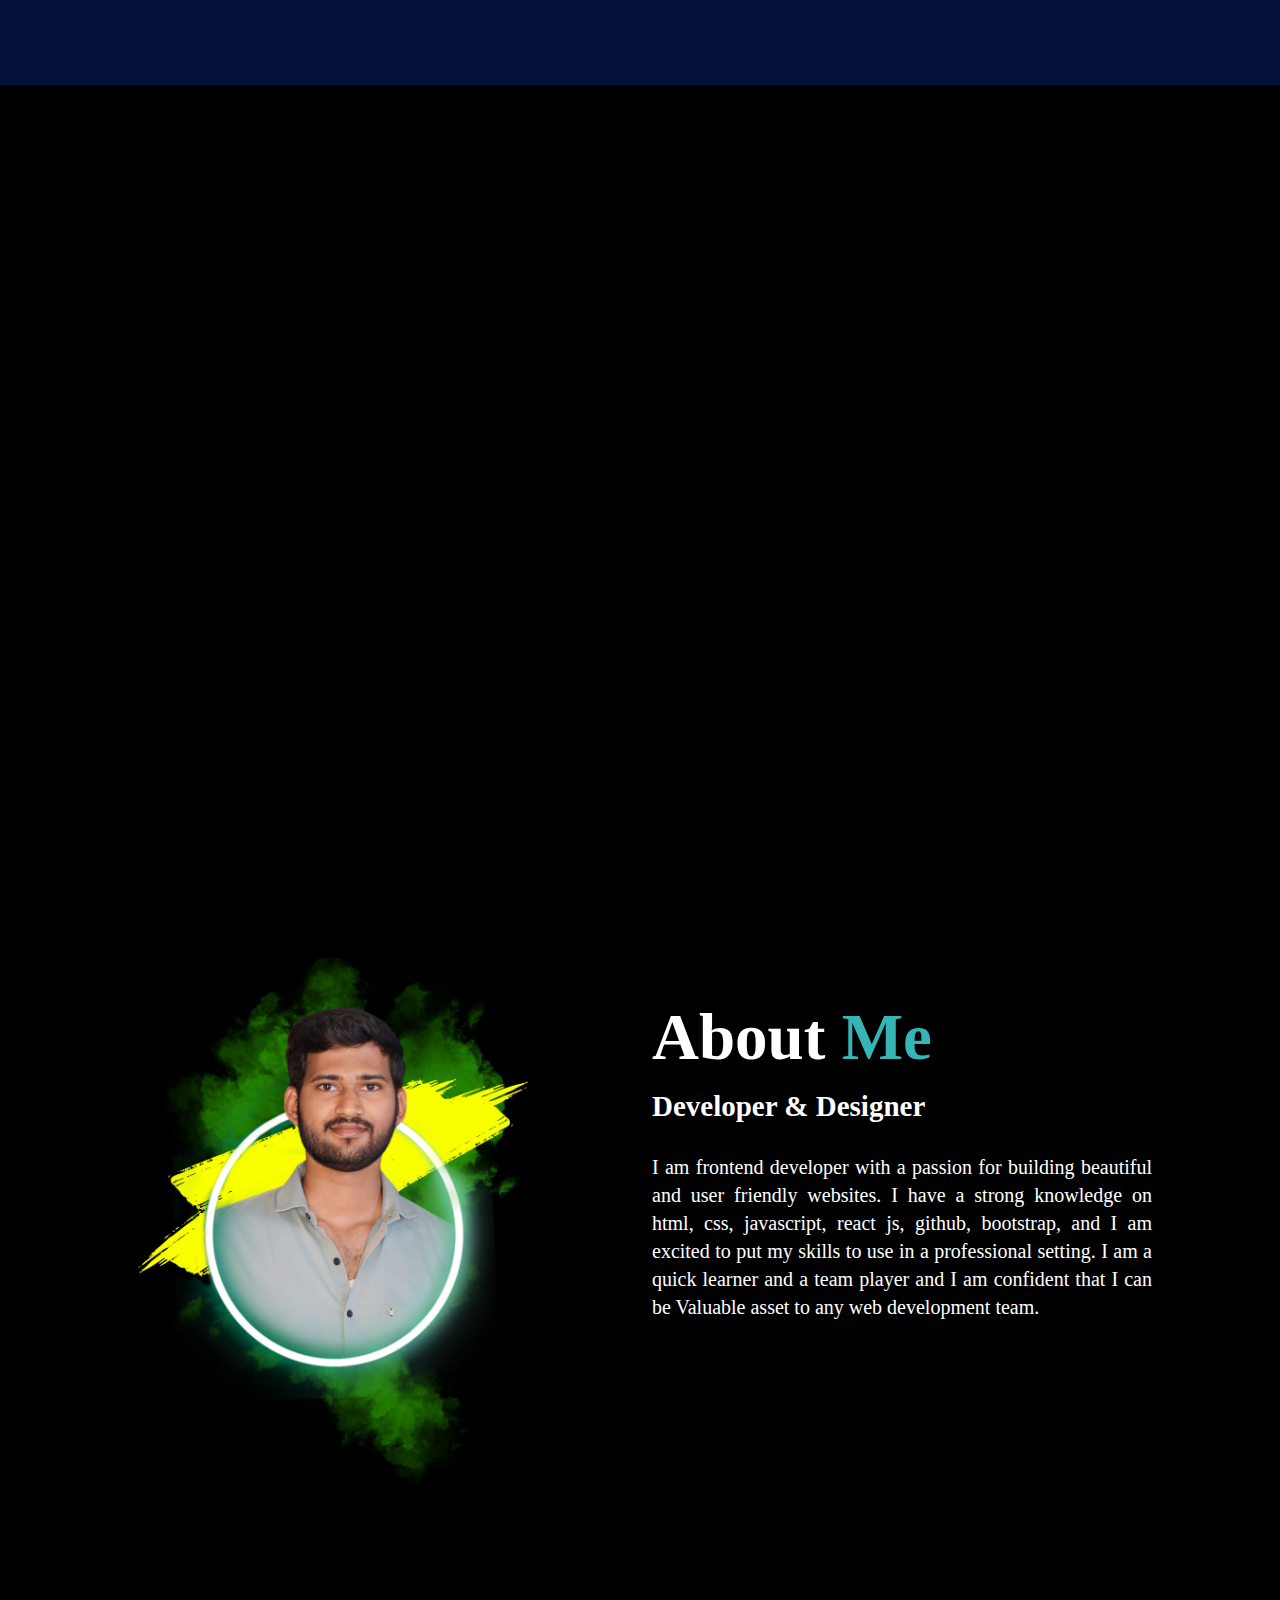
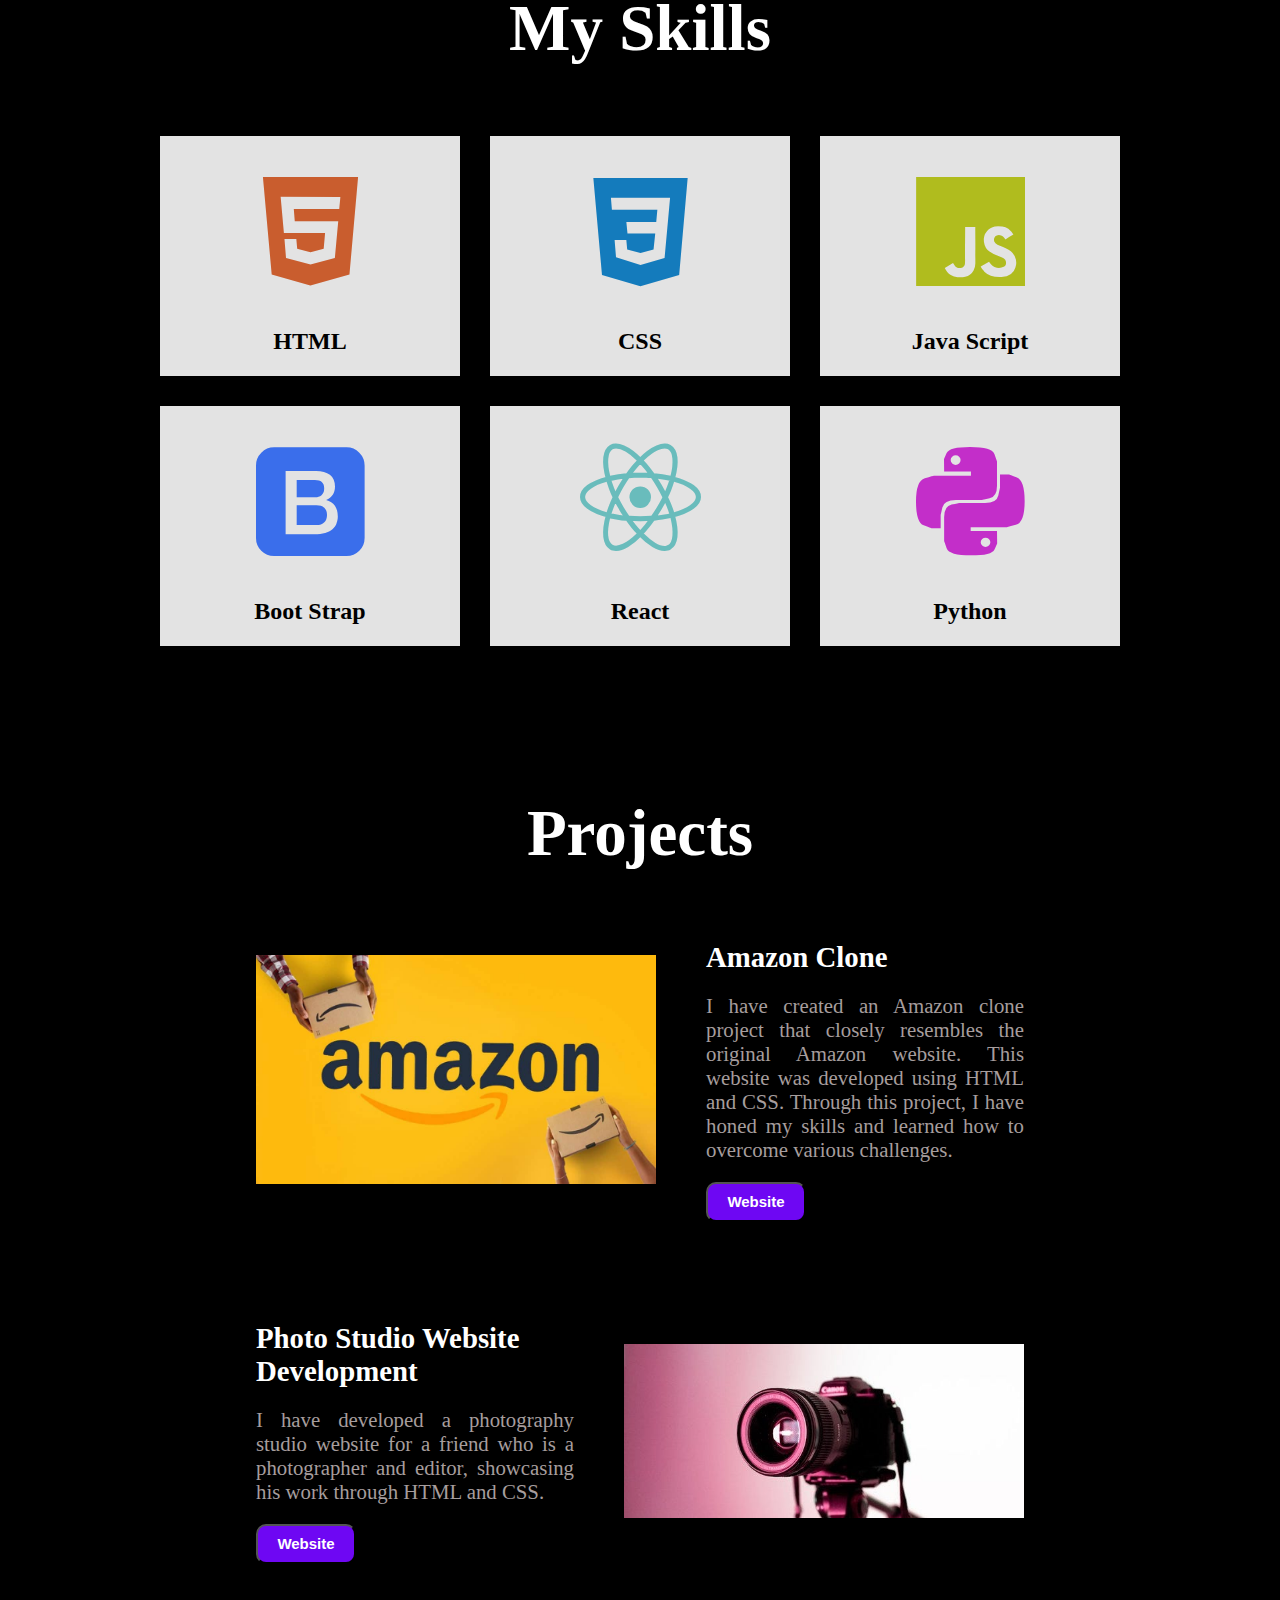
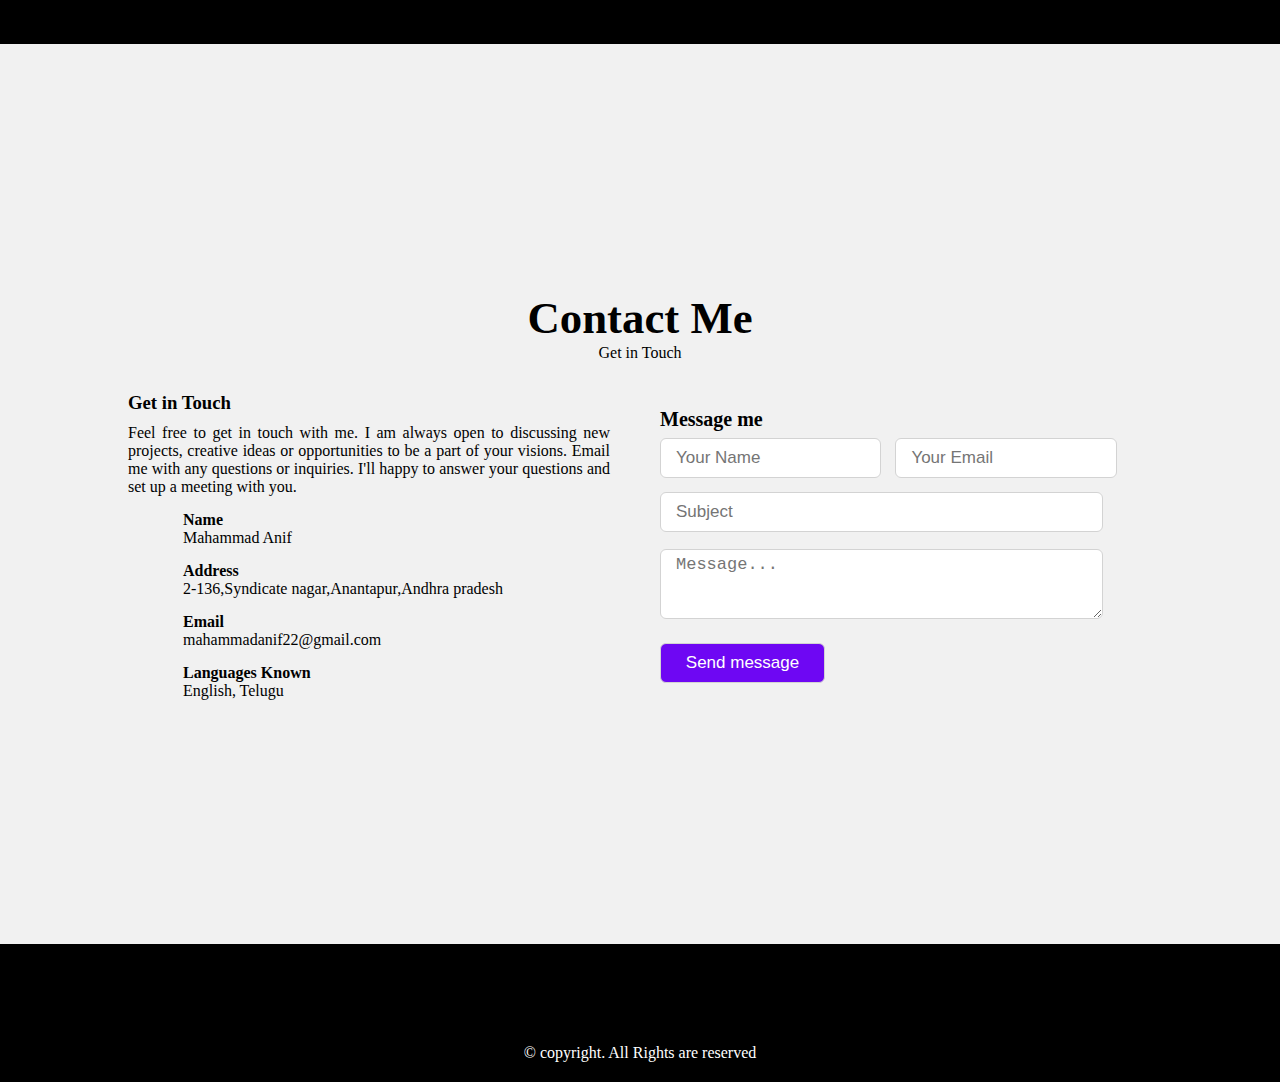
<file: index.html>
<!DOCTYPE html>
<html lang="en">
  <head>
    <meta charset="UTF-8" />
    <meta name="viewport" content="width=device-width, initial-scale=1.0" />
    <title>Portfolio</title>
    <link rel="stylesheet" href="./portfolio-2.css" />
    <link
      rel="stylesheet"
      href="https://cdnjs.cloudflare.com/ajax/libs/font-awesome/6.5.1/css/all.min.css"
      integrity="sha512-DTOQO9RWCH3ppGqcWaEA1BIZOC6xxalwEsw9c2QQeAIftl+Vegovlnee1c9QX4TctnWMn13TZye+giMm8e2LwA=="
      crossorigin="anonymous"
      referrerpolicy="no-referrer"
    />
    <link
      href="https://unpkg.com/boxicons@2.1.4/css/boxicons.min.css"
      rel="stylesheet"
    />
  </head>
  <body>
    <header class="header">
      <nav class="navbar">
        <a href="#" class="logo"><span>A</span>nif</a>
        <ul>
          <li><a href="#home" style="--i: 1" class="active">Home</a></li>
          <li><a href="#About" style="--i: 2">About</a></li>
          <!-- <li><a href="" style="--i: 3">Services</a></li> -->
          <li><a href="#skills" style="--i: 4">Skills</a></li>
          <li><a href="#projects" style="--i: 5">Projects</a></li>
          <li><a href="#contact" style="--i: 6">Contact</a></li>
        </ul>
        <div class="nav-menu">
          <i class="bx bx-menu" undefined></i>
        </div>
      </nav>
    </header>
    <!-- hero section -->
    <section class="hero" id="home">
      <div class="hero-content">
        <h3>Hello, This is</h3>
        <h1>Mahammad Anif</h1>
        <h3>I'am a Web Developer</h3>
        <div class="hero-icons">
          <a href="#" style="--i: 8"><i class="fa-brands fa-facebook-f"></i></a>
          <a href="#" style="--i: 9"><i class="fa-brands fa-instagram"></i></a>
          <a href="#" style="--i: 10"><i class="fa-brands fa-twitter"></i></a>
          <a href="#" style="--i: 11"
            ><i class="fa-brands fa-linkedin-in"></i
          ></a>
        </div>
        <div>
          <a
            href="./files/Mahammad Anif Nallayapalli's Resume (2) .pdf"
            download
            ><button class="hero-btn">Download CV</button></a
          >
        </div>
      </div>
      <div class="hero-img">
        <img src="./portfolio-assets/anif-herosection-2-best.png.jpg" alt="" />
      </div>
    </section>

    <!-- About me -->
    <section id="About">
      <div class="aboutme">
        <div class="aboutme-img">
          <img
            src="./portfolio-assets/anif-profile-s-2.jpg"
            alt="Profile pic"
            id="profile-pic"
          />
        </div>
        <div class="aboutme-text">
          <h1>About <span>Me</span></h1>
          <h4>Developer & Designer</h4>
          <p>
            I am frontend developer with a passion for building beautiful and
            user friendly websites. I have a strong knowledge on html, css,
            javascript, react js, github, bootstrap, and I am excited to put my
            skills to use in a professional setting. I am a quick learner and a
            team player and I am confident that I can be Valuable asset to any
            web development team.
          </p>
          <div>
            <a
              href="./files/Mahammad Anif Nallayapalli's Resume (2) .pdf"
              download
              ><button class="hero-btn">Download CV</button></a
            >
          </div>
        </div>
      </div>
    </section>

    <!-- Skills -->
    <section class="skills" id="skills">
      <!-- <div class="skills-container-1">
        <h1 class="skills-heading">Technical Skills</h1>
        <div class="Technical-bars">
          <div class="bar">
            <i
              style="color: #c95d2e"
              class="bx bxl-html5"
              style="color: #49ded7"
            ></i>
            <div class="info">
              <span>HTML</span>
            </div>
            <div class="progress-line html">
              <span></span>
            </div>
          </div>
          <div class="bar">
            <i
              style="color: #147bbc"
              class="bx bxl-css3"
              style="color: #49ded7"
            ></i>
            <div class="info">
              <span>CSS</span>
            </div>
            <div class="progress-line css">
              <span></span>
            </div>
          </div>
          <div class="bar">
            <i
              style="color: #b0bc1e"
              class="bx bxl-javascript"
              style="color: #49ded7"
            ></i>
            <div class="info">
              <span>Javascript</span>
            </div>
            <div class="progress-line javascript">
              <span></span>
            </div>
          </div>
          <div class="bar">
            <i
              style="color: #69bcbc"
              class="bx bxl-react"
              style="color: #49ded7"
            ></i>
            <div class="info">
              <span>React</span>
            </div>
            <div class="progress-line react">
              <span></span>
            </div>
          </div>
          <div class="bar">
            <i
              style="color: #c32ec9"
              class="bx bxl-react"
              style="color: #49ded7"
            ></i>
            <div class="info">
              <span>Python</span>
            </div>
            <div class="progress-line Python">
              <span></span>
            </div>
          </div>
        </div>
      </div>
      <div class="skills-container-1">
        <h1 class="skills-heading">Professional Skills</h1>
        <div class="radial-bars">
          <svg x="0px" y="0px" viewbox="0 0 200 200">
            <circle class="progress-bar" cx="100" cy="100" r="80"></circle>
            <circle class="path path-1" cx="100" cy="100" r="80"></circle>
          </svg>
          <div class="percentage">90%</div>
          <div class="text">Creativity</div>
        </div>
        <div class="radial-bars">
          <svg x="0px" y="0px" viewbox="0 0 200 200">
            <circle class="progress-bar" cx="100" cy="100" r="80"></circle>
            <circle class="path path-1" cx="100" cy="100" r="80"></circle>
          </svg>
          <div class="percentage">90%</div>
          <div class="text">Communication</div>
        </div>
        <div class="radial-bars">
          <svg x="0px" y="0px" viewbox="0 0 200 200">
            <circle class="progress-bar" cx="100" cy="100" r="80"></circle>
            <circle class="path path-1" cx="100" cy="100" r="80"></circle>
          </svg>
          <div class="percentage">90%</div>
          <div class="text">Problem solving</div>
        </div>
        <div class="radial-bars">
          <svg x="0px" y="0px" viewbox="0 0 200 200">
            <circle class="progress-bar" cx="100" cy="100" r="80"></circle>
            <circle class="path path-1" cx="100" cy="100" r="80"></circle>
          </svg>
          <div class="percentage">90%</div>
          <div class="text">Teamwork</div>
        </div>
      </div> -->
      <div class="skills-div1">
        <div class="skills-upper">
          <h1>My Skills</h1>
        </div>
        <div class="skills-lower">
          <div class="skills-box1 skill-box">
            <div class="skill-img">
              <!-- <img src="./portfolio-assets/html-img.webp" alt="" /> -->
              <i
                style="color: #c95d2e"
                class="bx bxl-html5"
                style="color: #49ded7"
              ></i>
            </div>
            <div class="skill-text">HTML</div>
          </div>
          <div class="skills-box2 skill-box">
            <div class="skill-img">
              <!-- <img src="./portfolio-assets/css-img.png" alt="" /> -->
              <i
                style="color: #147bbc"
                class="bx bxl-css3"
                style="color: #49ded7"
              ></i>
            </div>
            <div class="skill-text">CSS</div>
          </div>
          <div class="skills-box3 skill-box">
            <div class="skill-img">
              <!-- <img
                src="./portfolio-assets/javascript-img-removebg-preview.png"
                alt=""
                id="javascript-img"
              /> -->
              <i
                style="color: #b0bc1e"
                class="bx bxl-javascript"
                style="color: #49ded7"
              ></i>
            </div>
            <div class="skill-text">Java Script</div>
          </div>
          <div class="skills-box2 skill-box">
            <div class="skill-img">
              <!-- <img
                src="./portfolio-assets/bootstrap-img.jpg"
                alt=""
                id="bootstrap-img"
              /> -->
              <i class="bx bxl-bootstrap" style="color: #3a6eeb"></i>
            </div>
            <div class="skill-text">Boot Strap</div>
          </div>
          <div class="skills-box3 skill-box">
            <div class="skill-img">
              <!-- <img
                src="./portfolio-assets/github-img.png"
                alt=""
                id="github-img"
              /> -->
              <i
                style="color: #69bcbc"
                class="bx bxl-react"
                style="color: #49ded7"
              ></i>
            </div>
            <div class="skill-text">React</div>
          </div>
          <div class="skills-box3 skill-box">
            <div class="skill-img">
              <!-- <img
                src="./portfolio-assets/github-img.png"
                alt=""
                id="github-img"
              /> -->
              <i class="bx bxl-python" style="color: #c32ec9"></i>
            </div>
            <div class="skill-text">Python</div>
          </div>
        </div>
      </div>
    </section>
    <!-- Projects -->
    <section class="project-container" id="projects">
      <div class="projects-heading">
        <h1>Projects</h1>
      </div>
      <div class="project-1">
        <div class="project-1-left">
          <img src="./portfolio-assets/Amazon-pic.jpg" alt="" />
        </div>
        <div class="project-1-right">
          <h1>Amazon Clone</h1>
          <p>
            I have created an Amazon clone project that closely resembles the
            original Amazon website. This website was developed using HTML and
            CSS. Through this project, I have honed my skills and learned how to
            overcome various challenges.
          </p>
          <a
            href="https://anif07.github.io/Amazon_clone_project/"
            target="_blank"
            ><button>Website</button></a
          >
        </div>
      </div>
      <div class="project-1">
        <div class="project-1-right studio-text">
          <h1>Photo Studio Website Development</h1>
          <p>
            I have developed a photography studio website for a friend who is a
            photographer and editor, showcasing his work through HTML and CSS.
          </p>
          <a
            href="https://anif07.github.io/photo-studio-website/"
            target="_blank"
            ><button>Website</button></a
          >
        </div>
        <div class="project-1-left studio-img">
          <img src="./portfolio-assets/project-img-2.jpg" alt="" />
        </div>
      </div>
    </section>
    <!-- contact -->
    <div class="main-contact" id="contact">
      <div class="contact">
        <div class="contact-div1">
          <h1>Contact Me</h1>
          <p>Get in Touch</p>
        </div>
        <div class="contact-div2">
          <div class="contact-left-div">
            <h3>Get in Touch</h3>
            <p>
              Feel free to get in touch with me. I am always open to discussing
              new projects, creative ideas or opportunities to be a part of your
              visions. Email me with any questions or inquiries. I'll happy to
              answer your questions and set up a meeting with you.
            </p>
            <div class="left-contact-div1">
              <i class="fa-solid fa-user"></i>
              <p>
                <b>Name</b><br />
                Mahammad Anif
              </p>
            </div>
            <div class="left-contact-div1 address">
              <i class="fa-solid fa-location-dot"></i>
              <p>
                <b>Address</b><br />
                2-136,Syndicate nagar,Anantapur,Andhra pradesh
              </p>
            </div>
            <div class="left-contact-div1 email">
              <i class="fa-solid fa-envelope"></i>
              <p>
                <b>Email</b><br />
                <a href="mailto:mahammadanif22@gmail.com"
                  >mahammadanif22@gmail.com</a
                >
              </p>
            </div>
            <div class="left-contact-div1">
              <i class="fa-solid fa-language"></i>
              <p>
                <b>Languages Known</b><br />
                English, Telugu
              </p>
            </div>
          </div>
          <div class="contact-right-div">
            <h1>Message me</h1>
            <input type="text" name="name" placeholder="Your Name" />
            <input type="email" name="email" placeholder="Your Email" />
            <br />
            <input
              type="text"
              name="subject"
              placeholder="Subject"
              id="subject"
            />
            <br />
            <textarea
              name="Message"
              id="textarea"
              cols="30"
              rows="4"
              placeholder="Message..."
            ></textarea>
            <br />
            <input id="submit-button" type="submit" value="Send message" />
          </div>
        </div>
      </div>
    </div>
    <!-- footer -->
    <section class="footer">
      <div class="hero-icons">
        <a href="#" style="--i: 8"><i class="fa-brands fa-facebook-f"></i></a>
        <a href="#" style="--i: 9"><i class="fa-brands fa-instagram"></i></a>
        <a href="#" style="--i: 10"><i class="fa-brands fa-twitter"></i></a>
        <a href="#" style="--i: 11"><i class="fa-brands fa-linkedin-in"></i></a>
      </div>
      <div class="footer-text">&copy; copyright. All Rights are reserved</div>
    </section>
  </body>
</html>
</file>
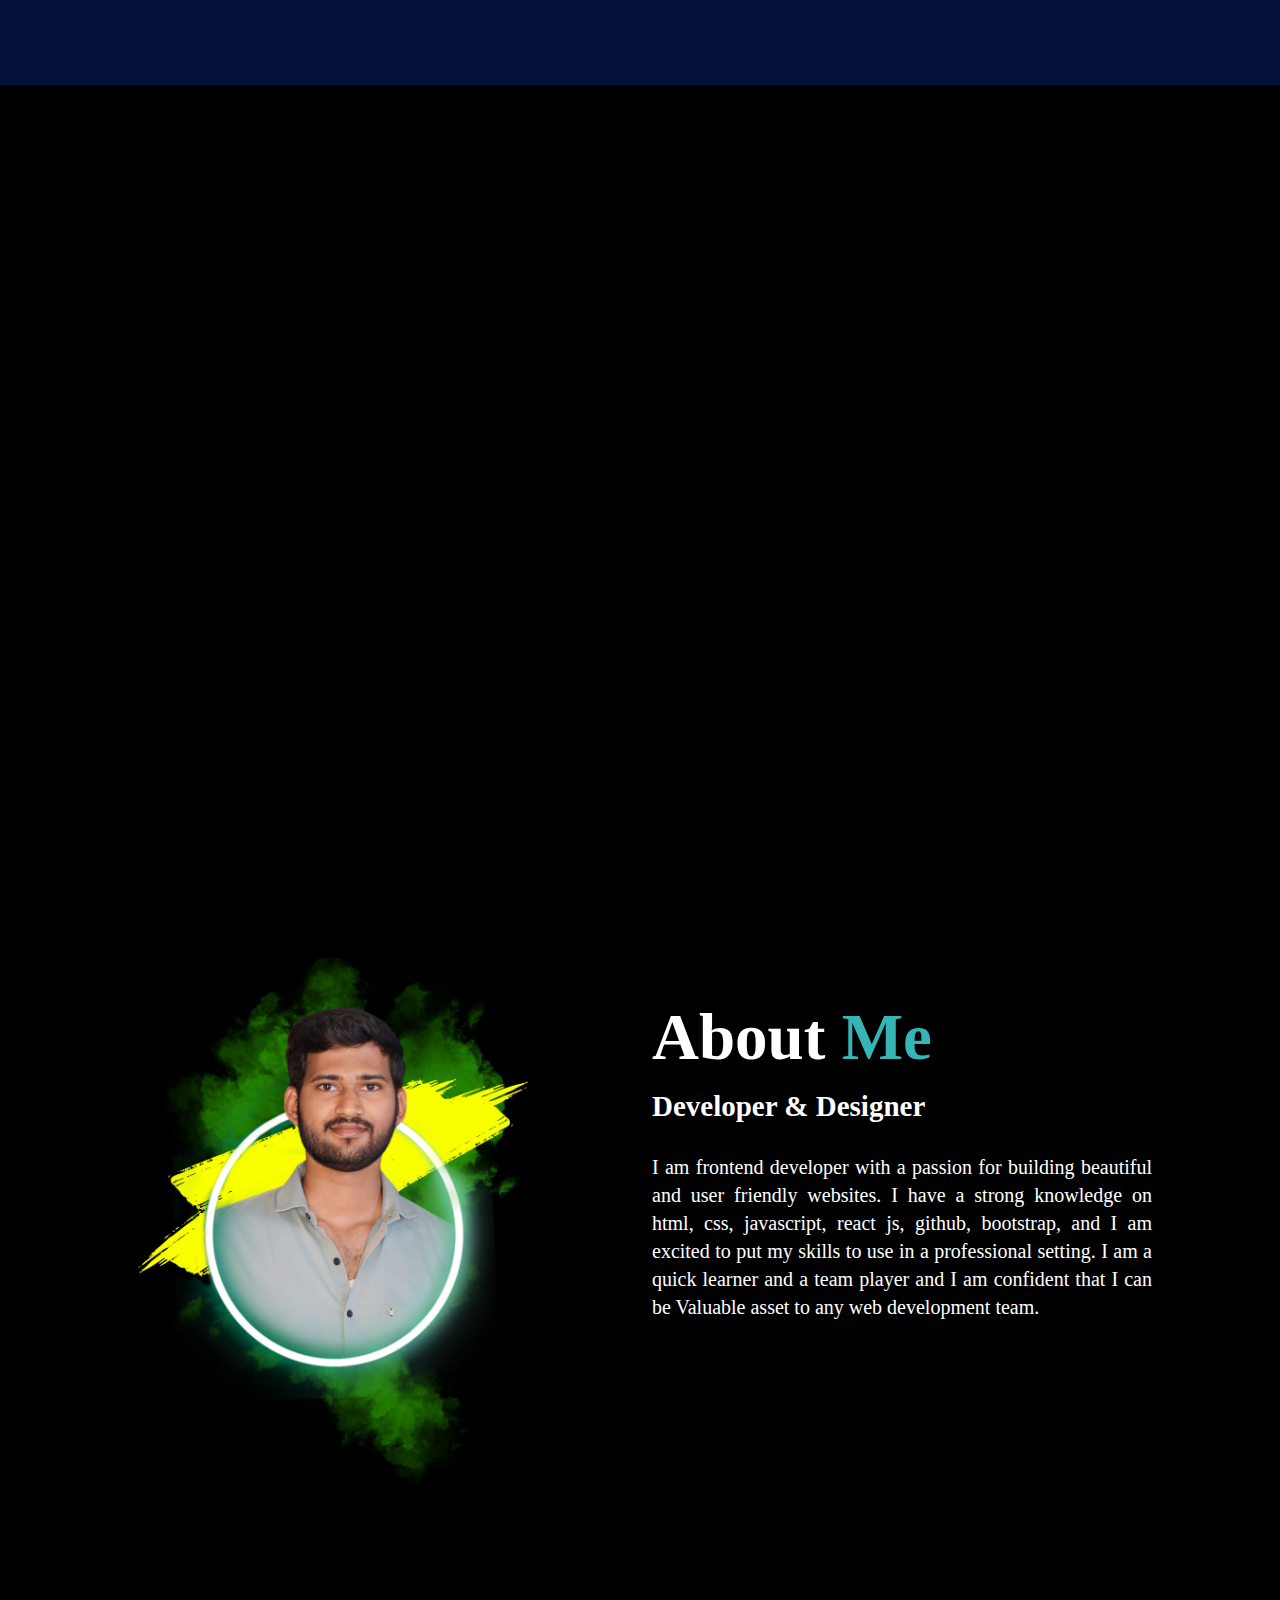
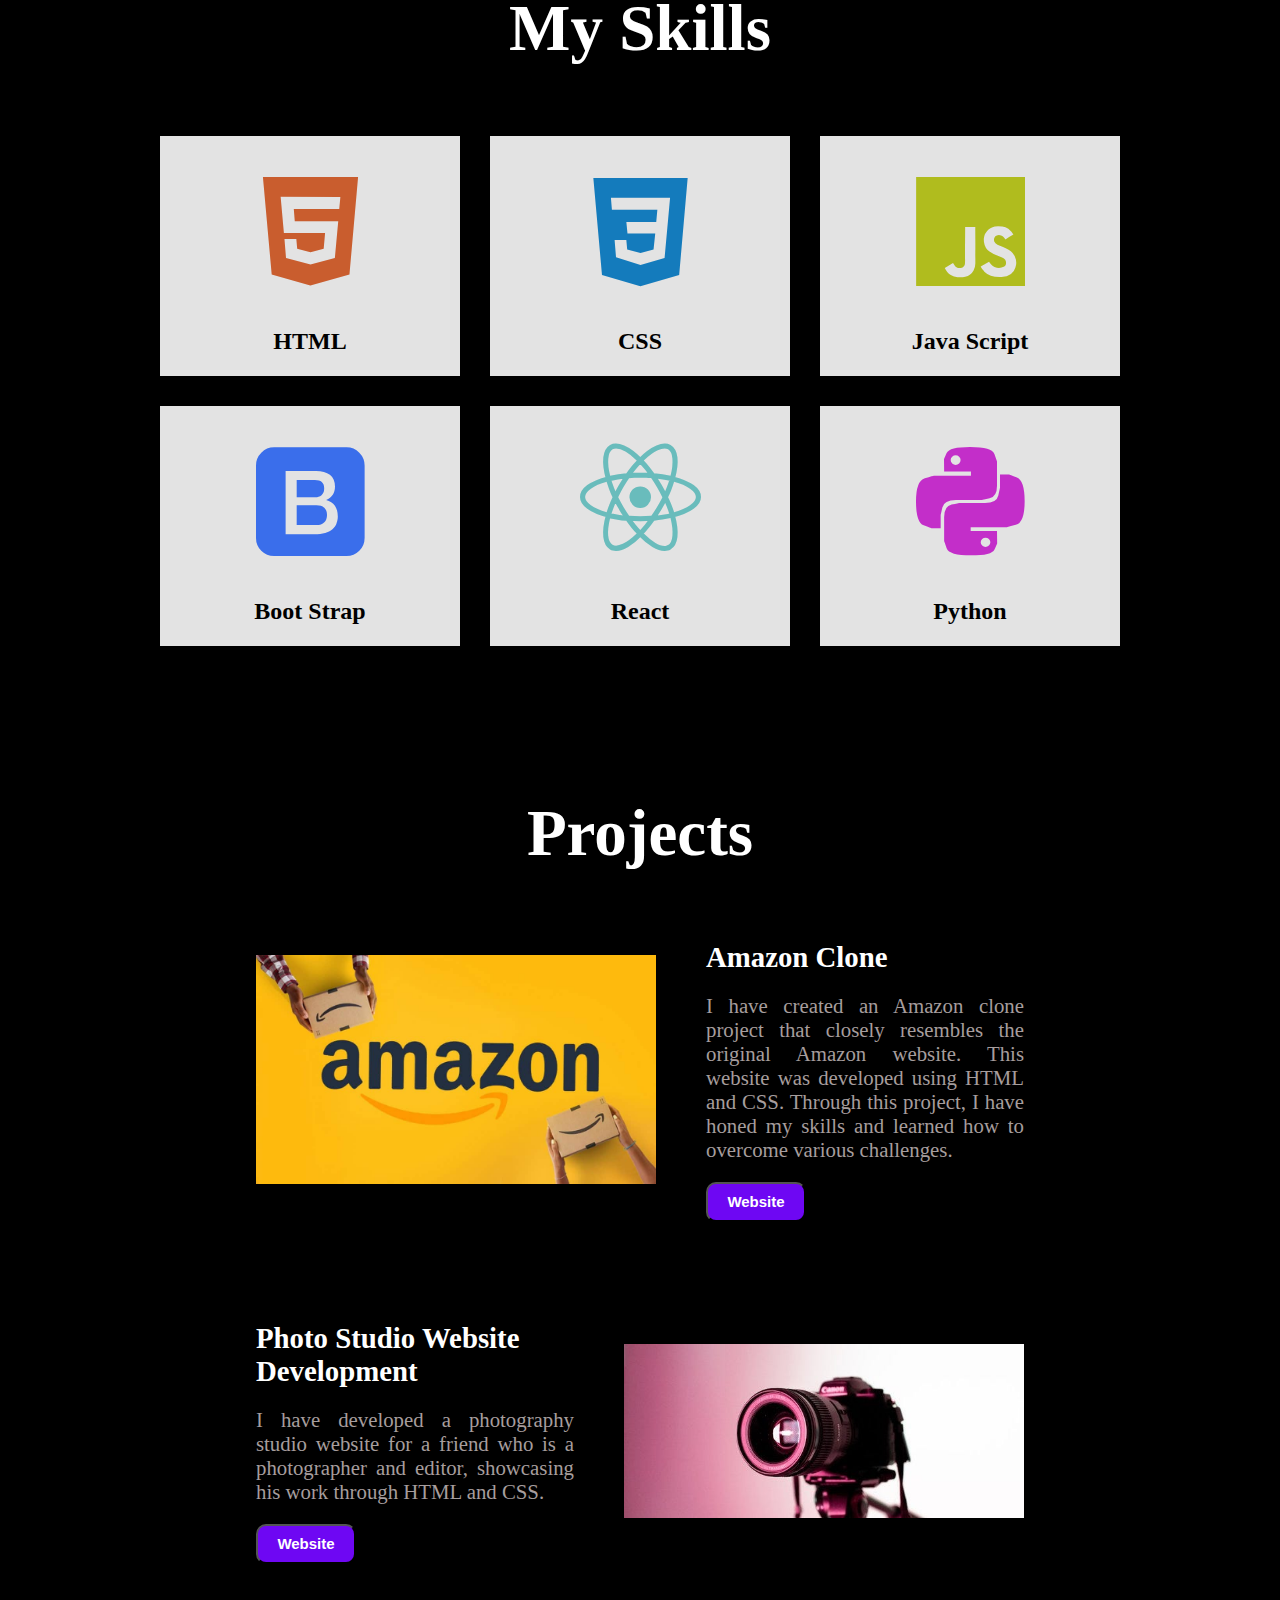
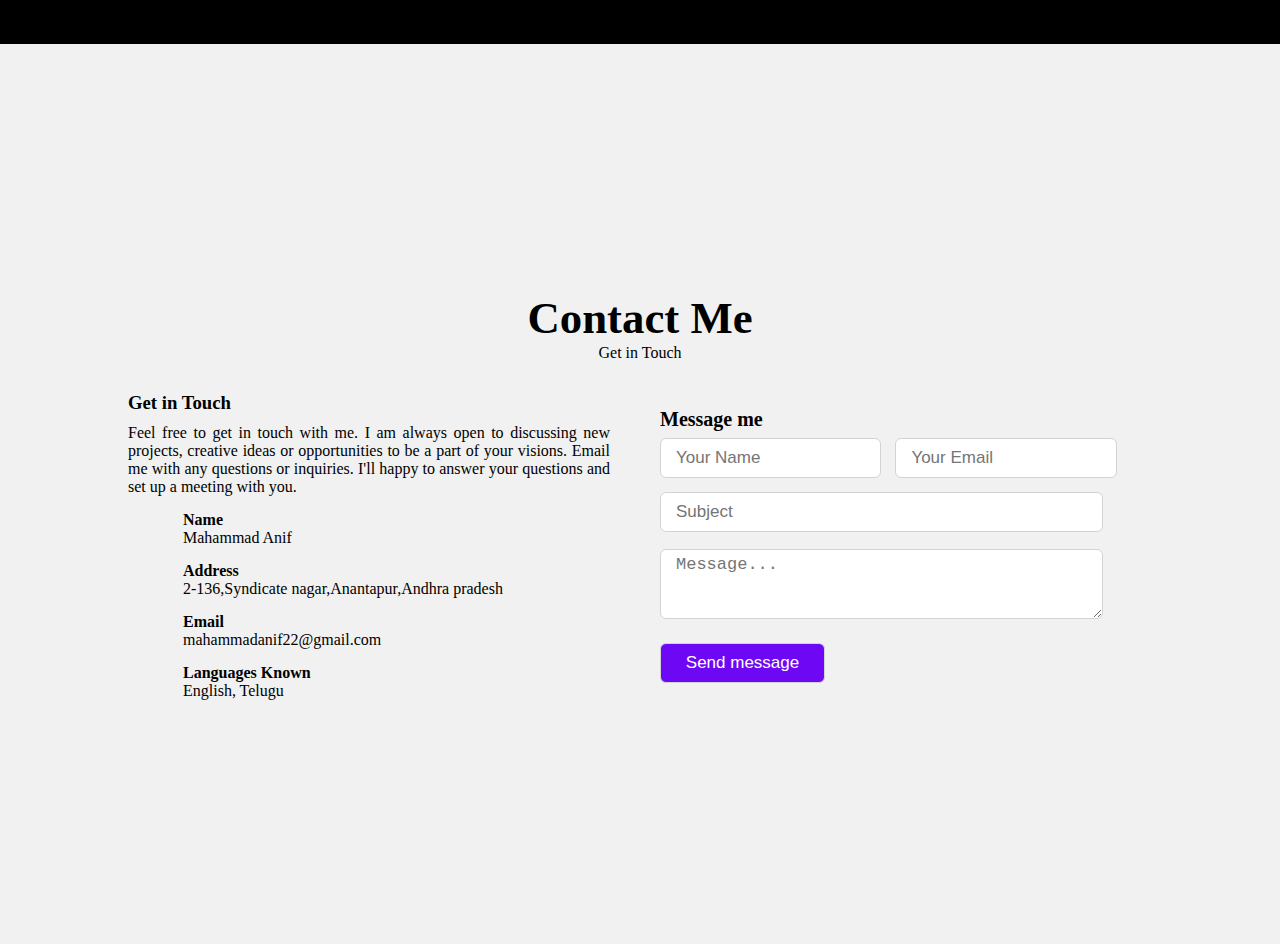
<file: portfolio-2.html>
<!DOCTYPE html>
<html lang="en">
  <head>
    <meta charset="UTF-8" />
    <meta name="viewport" content="width=device-width, initial-scale=1.0" />
    <title>Portfolio</title>
    <link rel="stylesheet" href="./portfolio-2.css" />
    <link
      rel="stylesheet"
      href="https://cdnjs.cloudflare.com/ajax/libs/font-awesome/6.5.1/css/all.min.css"
      integrity="sha512-DTOQO9RWCH3ppGqcWaEA1BIZOC6xxalwEsw9c2QQeAIftl+Vegovlnee1c9QX4TctnWMn13TZye+giMm8e2LwA=="
      crossorigin="anonymous"
      referrerpolicy="no-referrer"
    />
    <link
      href="https://unpkg.com/boxicons@2.1.4/css/boxicons.min.css"
      rel="stylesheet"
    />
  </head>
  <body>
    <header class="header">
      <nav class="navbar">
        <a href="#" class="logo"><span>A</span>nif</a>
        <ul>
          <li><a href="#home" style="--i: 1" class="active">Home</a></li>
          <li><a href="#About" style="--i: 2">About</a></li>
          <li><a href="" style="--i: 3">Services</a></li>
          <li><a href="#skills" style="--i: 4">Skills</a></li>
          <li><a href="#projects" style="--i: 5">Projects</a></li>
          <li><a href="#contact" style="--i: 6">Contact</a></li>
        </ul>
        <div class="nav-menu">
          <i class="bx bx-menu" undefined></i>
        </div>
      </nav>
    </header>
    <!-- hero section -->
    <section class="hero">
      <div class="hero-content">
        <h3>Hello, This is</h3>
        <h1>Mahammad Anif</h1>
        <h3>I'am a Web Developer</h3>
        <div class="hero-icons">
          <a href="#" style="--i: 8"><i class="fa-brands fa-facebook-f"></i></a>
          <a href="#" style="--i: 9"><i class="fa-brands fa-instagram"></i></a>
          <a href="#" style="--i: 10"><i class="fa-brands fa-twitter"></i></a>
          <a href="#" style="--i: 11"
            ><i class="fa-brands fa-linkedin-in"></i
          ></a>
        </div>
        <div>
          <a
            href="./files/Mahammad Anif Nallayapalli's Resume (2) .pdf"
            download
            ><button class="hero-btn">Download CV</button></a
          >
        </div>
      </div>
      <div class="hero-img">
        <img src="./portfolio-assets/anif-herosection-2-best.png.jpg" alt="" />
      </div>
    </section>

    <!-- About me -->
    <section>
      <div class="aboutme">
        <div class="aboutme-img">
          <img
            src="./portfolio-assets/anif-profile-s-2.jpg"
            alt="Profile pic"
            id="profile-pic"
          />
        </div>
        <div class="aboutme-text">
          <h1>About <span>Me</span></h1>
          <h4>Developer & Designer</h4>
          <p>
            I am frontend developer with a passion for building beautiful and
            user friendly websites. I have a strong knowledge on html, css,
            javascript, react js, github, bootstrap, and I am excited to put my
            skills to use in a professional setting. I am a quick learner and a
            team player and I am confident that I can be Valuable asset to any
            web development team.
          </p>
          <div>
            <a
              href="./files/Mahammad Anif Nallayapalli's Resume (2) .pdf"
              download
              ><button class="hero-btn">Download CV</button></a
            >
          </div>
        </div>
      </div>
    </section>

    <!-- Skills -->
    <section class="skills">
      <!-- <div class="skills-container-1">
        <h1 class="skills-heading">Technical Skills</h1>
        <div class="Technical-bars">
          <div class="bar">
            <i
              style="color: #c95d2e"
              class="bx bxl-html5"
              style="color: #49ded7"
            ></i>
            <div class="info">
              <span>HTML</span>
            </div>
            <div class="progress-line html">
              <span></span>
            </div>
          </div>
          <div class="bar">
            <i
              style="color: #147bbc"
              class="bx bxl-css3"
              style="color: #49ded7"
            ></i>
            <div class="info">
              <span>CSS</span>
            </div>
            <div class="progress-line css">
              <span></span>
            </div>
          </div>
          <div class="bar">
            <i
              style="color: #b0bc1e"
              class="bx bxl-javascript"
              style="color: #49ded7"
            ></i>
            <div class="info">
              <span>Javascript</span>
            </div>
            <div class="progress-line javascript">
              <span></span>
            </div>
          </div>
          <div class="bar">
            <i
              style="color: #69bcbc"
              class="bx bxl-react"
              style="color: #49ded7"
            ></i>
            <div class="info">
              <span>React</span>
            </div>
            <div class="progress-line react">
              <span></span>
            </div>
          </div>
          <div class="bar">
            <i
              style="color: #c32ec9"
              class="bx bxl-react"
              style="color: #49ded7"
            ></i>
            <div class="info">
              <span>Python</span>
            </div>
            <div class="progress-line Python">
              <span></span>
            </div>
          </div>
        </div>
      </div>
      <div class="skills-container-1">
        <h1 class="skills-heading">Professional Skills</h1>
        <div class="radial-bars">
          <svg x="0px" y="0px" viewbox="0 0 200 200">
            <circle class="progress-bar" cx="100" cy="100" r="80"></circle>
            <circle class="path path-1" cx="100" cy="100" r="80"></circle>
          </svg>
          <div class="percentage">90%</div>
          <div class="text">Creativity</div>
        </div>
        <div class="radial-bars">
          <svg x="0px" y="0px" viewbox="0 0 200 200">
            <circle class="progress-bar" cx="100" cy="100" r="80"></circle>
            <circle class="path path-1" cx="100" cy="100" r="80"></circle>
          </svg>
          <div class="percentage">90%</div>
          <div class="text">Communication</div>
        </div>
        <div class="radial-bars">
          <svg x="0px" y="0px" viewbox="0 0 200 200">
            <circle class="progress-bar" cx="100" cy="100" r="80"></circle>
            <circle class="path path-1" cx="100" cy="100" r="80"></circle>
          </svg>
          <div class="percentage">90%</div>
          <div class="text">Problem solving</div>
        </div>
        <div class="radial-bars">
          <svg x="0px" y="0px" viewbox="0 0 200 200">
            <circle class="progress-bar" cx="100" cy="100" r="80"></circle>
            <circle class="path path-1" cx="100" cy="100" r="80"></circle>
          </svg>
          <div class="percentage">90%</div>
          <div class="text">Teamwork</div>
        </div>
      </div> -->
      <div class="skills-div1">
        <div class="skills-upper">
          <h1>My Skills</h1>
        </div>
        <div class="skills-lower">
          <div class="skills-box1 skill-box">
            <div class="skill-img">
              <!-- <img src="./portfolio-assets/html-img.webp" alt="" /> -->
              <i
                style="color: #c95d2e"
                class="bx bxl-html5"
                style="color: #49ded7"
              ></i>
            </div>
            <div class="skill-text">HTML</div>
          </div>
          <div class="skills-box2 skill-box">
            <div class="skill-img">
              <!-- <img src="./portfolio-assets/css-img.png" alt="" /> -->
              <i
                style="color: #147bbc"
                class="bx bxl-css3"
                style="color: #49ded7"
              ></i>
            </div>
            <div class="skill-text">CSS</div>
          </div>
          <div class="skills-box3 skill-box">
            <div class="skill-img">
              <!-- <img
                src="./portfolio-assets/javascript-img-removebg-preview.png"
                alt=""
                id="javascript-img"
              /> -->
              <i
                style="color: #b0bc1e"
                class="bx bxl-javascript"
                style="color: #49ded7"
              ></i>
            </div>
            <div class="skill-text">Java Script</div>
          </div>
          <div class="skills-box2 skill-box">
            <div class="skill-img">
              <!-- <img
                src="./portfolio-assets/bootstrap-img.jpg"
                alt=""
                id="bootstrap-img"
              /> -->
              <i class="bx bxl-bootstrap" style="color: #3a6eeb"></i>
            </div>
            <div class="skill-text">Boot Strap</div>
          </div>
          <div class="skills-box3 skill-box">
            <div class="skill-img">
              <!-- <img
                src="./portfolio-assets/github-img.png"
                alt=""
                id="github-img"
              /> -->
              <i
                style="color: #69bcbc"
                class="bx bxl-react"
                style="color: #49ded7"
              ></i>
            </div>
            <div class="skill-text">React</div>
          </div>
          <div class="skills-box3 skill-box">
            <div class="skill-img">
              <!-- <img
                src="./portfolio-assets/github-img.png"
                alt=""
                id="github-img"
              /> -->
              <i class="bx bxl-python" style="color: #c32ec9"></i>
            </div>
            <div class="skill-text">Python</div>
          </div>
        </div>
      </div>
    </section>
    <!-- Projects -->
    <section class="project-container">
      <div class="projects-heading">
        <h1>Projects</h1>
      </div>
      <div class="project-1">
        <div class="project-1-left">
          <img src="./portfolio-assets/Amazon-pic.jpg" alt="" />
        </div>
        <div class="project-1-right">
          <h1>Amazon Clone</h1>
          <p>
            I have created an Amazon clone project that closely resembles the
            original Amazon website. This website was developed using HTML and
            CSS. Through this project, I have honed my skills and learned how to
            overcome various challenges.
          </p>
          <a
            href="https://anif07.github.io/Amazon_clone_project/"
            target="_blank"
            ><button>Website</button></a
          >
        </div>
      </div>
      <div class="project-1">
        <div class="project-1-right studio-text">
          <h1>Photo Studio Website Development</h1>
          <p>
            I have developed a photography studio website for a friend who is a
            photographer and editor, showcasing his work through HTML and CSS.
          </p>
          <a
            href="https://anif07.github.io/photo-studio-website/"
            target="_blank"
            ><button>Website</button></a
          >
        </div>
        <div class="project-1-left studio-img">
          <img src="./portfolio-assets/project-img-2.jpg" alt="" />
        </div>
      </div>
    </section>
    <!-- contact -->
    <div class="main-contact" id="contact">
      <div class="contact">
        <div class="contact-div1">
          <h1>Contact Me</h1>
          <p>Get in Touch</p>
        </div>
        <div class="contact-div2">
          <div class="contact-left-div">
            <h3>Get in Touch</h3>
            <p>
              Feel free to get in touch with me. I am always open to discussing
              new projects, creative ideas or opportunities to be a part of your
              visions. Email me with any questions or inquiries. I'll happy to
              answer your questions and set up a meeting with you.
            </p>
            <div class="left-contact-div1">
              <i class="fa-solid fa-user"></i>
              <p>
                <b>Name</b><br />
                Mahammad Anif
              </p>
            </div>
            <div class="left-contact-div1">
              <i class="fa-solid fa-location-dot"></i>
              <p>
                <b>Address</b><br />
                2-136,Syndicate nagar,Anantapur,Andhra pradesh
              </p>
            </div>
            <div class="left-contact-div1">
              <i class="fa-solid fa-envelope"></i>
              <p>
                <b>Email</b><br />
                <a href="mailto:mahammadanif22@gmail.com"
                  >mahammadanif22@gmail.com</a
                >
              </p>
            </div>
            <div class="left-contact-div1">
              <i class="fa-solid fa-language"></i>
              <p>
                <b>Languages Known</b><br />
                English, Telugu
              </p>
            </div>
          </div>
          <div class="contact-right-div">
            <h1>Message me</h1>
            <input type="text" name="name" placeholder="Your Name" />
            <input type="email" name="email" placeholder="Your Email" />
            <br />
            <input
              type="text"
              name="subject"
              placeholder="Subject"
              id="subject"
            />
            <br />
            <textarea
              name="Message"
              id="textarea"
              cols="30"
              rows="4"
              placeholder="Message..."
            ></textarea>
            <br />
            <input id="submit-button" type="submit" value="Send message" />
          </div>
        </div>
      </div>
    </div>
  </body>
</html>
</file>
<file: portfolio-2.css>
* {
  margin: 0;
  padding: 0;
  font-family: "poppins" sans-serif;
  text-decoration: none;
  /* color: white; */
  box-sizing: border-box;
}
body {
  background-color: black;
  color: white;
}
.header {
  position: fixed;
  top: 0;
  left: 0;
  width: 100%;
  background-color: #041239;
  z-index: 100;
}
.navbar {
  display: flex;
  justify-content: space-between;
  align-items: center;
  padding: 15px 10%;
}
.logo {
  flex: 20%;
  color: white;
  font-size: 3rem;
  font-weight: 600;
  opacity: 0;
  animation: slideright 1s ease forwards;
}
.nav-menu {
  display: none;
}
/* .logo span {
  color: #f2f597;
} */
.navbar > a:hover {
  color: white;
}
.navbar ul {
  list-style: none;
  display: flex;
  justify-content: space-evenly;
  align-items: center;
  flex: 80%;
  font-size: 1.3rem;
}
.navbar ul a {
  display: inline-block;
  color: white;
  font-weight: 500;
  transition: 0.3s;
  opacity: 0;
  animation: slidetop 0.5s ease forwards;
  animation-delay: calc(0.2s * var(--i));
  transition: all 0.2s ease;
}
.navbar ul a:hover {
  color: #37b5b6;
  /* font-size: 23px; */
}
.navbar ul li {
  transition: all 0.2s ease;
}
.navbar ul li:hover {
  transform: translateY(-5px);
}

.hero {
  position: relative;
  width: 100%;
  justify-content: space-between;
  height: 100vh;
  /* background-color: #0a1d56; */
  background-color: black;
  color: white;
  display: flex;
  align-items: center;
  padding: 70px 10%;
  /* background-image: url(./portfolio-assets/anif-hero-back.jpg);
  background-position: center;
  background-repeat: no-repeat;
  background-size: cover; */
}
.hero-content h3 {
  font-size: 1.5rem;
  opacity: 0;
  animation: slidebottom 1s ease forwards;
  animation-delay: 0.6s;
}
.hero-content {
  margin-top: 50px;
}
.hero-content h1 {
  font-size: 4rem;
  font-weight: 700;
  opacity: 0;
  animation: slideright 1s ease forwards;
  animation-delay: 1s;
}
.hero-icons a {
  width: 40px;
  height: 40px;
  display: inline-flex;
  justify-content: center;
  align-items: center;
  border: 2px solid #37b5b6;
  border-radius: 50%;
  margin: 30px 15px 30px 0;
  font-size: 20px;
  background: transparent;
  color: #37b5b6;
  /* transition: all 3s ease; */
  opacity: 0;
  animation: slideleft 1s ease forwards;
  animation-delay: calc(0.2s * var(--i));
}
.hero-icons a:hover {
  background-color: #37b5b6;
  color: #0a1d56;
  box-shadow: 0 0 15px #37b5b6;
}
.hero-btn {
  background-color: #37b5b6;
  width: 150px;
  height: 45px;
  border-radius: 25px;
  font-size: 1rem;
  border: transparent;
  font-weight: 600;
  margin: 20px 0;
  animation: slidetopbtn 1s ease forwards;
  animation-delay: 1s;
  opacity: 0;
}
.hero-btn:hover {
  box-shadow: 0 0 20px black, 0 0 20px #37b5b6;
  cursor: pointer;
}
.hero-img img {
  width: 680px;
  height: auto;
  margin-top: -10px;
  animation: slideleft 1s ease forwards;
  animation-delay: 1.5s;
  opacity: 0;
}

@keyframes slideright {
  0% {
    transform: translateX(-100px);
    opacity: 0;
  }
  100% {
    transform: translateX(0px);
    opacity: 1;
  }
}
@keyframes slideleft {
  0% {
    transform: translateX(100px);
    opacity: 0;
  }
  100% {
    transform: translateX(0px);
    opacity: 1;
  }
}
@keyframes slidetop {
  0% {
    transform: translateY(100px);
    opacity: 0;
  }
  100% {
    transform: translateY(0px);
    opacity: 1;
  }
}
@keyframes slidetopbtn {
  0% {
    transform: translateY(100px);
    opacity: 0;
  }
  100% {
    transform: translateY(0px);
    opacity: 1;
  }
}
@keyframes slidebottom {
  0% {
    transform: translateY(-100px);
    opacity: 0;
  }
  100% {
    transform: translateY(0px);
    opacity: 1;
  }
}

/* About me */
.aboutme {
  display: grid;
  grid-template-columns: repeat(2, 1fr);
  align-items: center;
  gap: 1.5rem;
  padding: 0 10%;
  position: relative;
  /* z-index: -1; */
}
#profile-pic {
  /* width: 400px;
  height: 400px;
  border-radius: 50%; */
  width: 400px;
  height: auto;
  margin-top: 20px;
}
.aboutme-text h1 {
  font-size: 65px;
  margin-top: 50px;
}
.aboutme-text h1 span {
  color: #37b5b6;
}
.aboutme h4 {
  font-size: 29px;
  font-weight: 600;
  margin: 15px 0 30px;
}
.aboutme p {
  font-size: 20px;
  line-height: 1.4;
  margin-bottom: 4rem;
  text-align: justify;
}
.hero-btn:hover {
  box-shadow: 0 0 20px black, 0 0 20px #37b5b6;
  cursor: pointer;
}
/* projects */
.project-container {
  /* background-color: rgb(20, 19, 19); */
  padding: 0 20%;
  color: white;
  margin-top: 150px;
}
.projects-heading h1 {
  font-size: 65px;
  text-align: center;
  margin: 40px 0;
}
.project-1 {
  display: flex;
  justify-content: space-between;
  align-items: center;
  gap: 50px;
  margin-top: 50px;
  margin-bottom: 80px;
}

.project-1-left img {
  width: 400px;
  height: auto;
}
.project-1-right {
  width: 460px;
}
.project-1-right h1 {
  font-size: 1.8rem;
  margin: 20px 0;
}
.project-1-right p {
  font-size: 1.3rem;
  margin: 20px 0;
  color: rgb(166, 157, 157);
  text-align: justify;
}
.project-1-right button {
  background-color: #6e07f3;
  color: white;
  width: 100px;
  height: 40px;
  border-radius: 10px;
  font-weight: 700;
  font-size: 15px;
}
.project-1-right button:hover {
  background-color: #dc143c;
  color: white;
  border: 2px solid black;
  transition: all 0.2s ease;
  transform: translateY(-5px);
  box-shadow: 0 0 10px black;
  cursor: pointer;
}

/* skills */
/* .skills {
  display: flex;
  flex-wrap: wrap;
}
.skills-container-1 {
  width: 600px;
  height: 500px;
  padding: 75px 90px;
  margin-left: 120px;
}
.skills-heading {
  text-align: center;
  text-decoration: underline;
  text-underline-offset: 10px;
  text-decoration-thickness: 5px;
  margin-bottom: 50px;
}
.bar {
  font-size: 23px;
}
.Technical-bars .bar {
  margin-top: 40px 0;
}
.Technical-bars .bar:first-child {
  margin-top: 0;
}
.Technical-bars .bar:last-child {
  margin-bottom: 0;
}
.Technical-bars .bar .info {
  margin-bottom: 5px;
}
.Technical-bars .bar .info .span {
  font-size: 17px;
  font-weight: 500;
  animation: showtext 0.5s 1s linear forwards;
  opacity: 0;
}
.Technical-bars .bar .progress-line {
  position: relative;
  border-radius: 10px;
  width: 100%;
  height: 5px;
  background-color: #041239;
  animation: animate 1s cubic-bezier(1, 0, 0, 5, 1) forwards;
  transform: scaleX(0);
  transform-origin: left;
}
@keyframes animate {
  100% {
    transform: scaleX(1);
  }
}
.Technical-bars .bar .progress-line span {
  height: 100%;
  background-color: #37b5b6;
  position: absolute;
  border-radius: 10px;
  animation: animate 1s 1s cubic-bezier(1, 0, 0, 5, 1) forwards;
  transform: scaleX(0);
  transform-origin: left;
}
.progress-line.html span {
  width: 90%;
}
.progress-line .css span {
  width: 80%;
}
.progress-line .javascript span {
  width: 90%;
}
.progress-line .react span {
  width: 85%;
}
.progress-line .python span {
  width: 70%;
} */

/* skills */
.skillscontainer {
  width: 100%;
  height: auto;
  display: flex;
  align-items: center;
  margin-top: 50px;
  margin-bottom: 50px;
}
.skills-div1 {
  width: auto;
  margin: auto;
  margin-top: 70px;
}
.skills-upper {
  text-align: center;
  margin: 0px 0 40px 0;
}
.skills-upper h1 {
  font-size: 65px;
}
.skills-lower {
  display: flex;
  flex-wrap: wrap;
  justify-content: center;
  column-gap: 30px;
  padding: 0 15%;
}
.skill-box {
  height: 240px;
  width: 300px;
  background-color: #e3e3e3;
  margin-top: 30px;
  color: black;
  display: flex;
  flex-direction: column;
  justify-content: space-between;
  transition: all 0.3s ease;
}
.skill-box:hover {
  transform: scale(1.08);
  border: 1px solid black;
  box-shadow: 0 0 20px black;
}
.skill-box img {
  width: 200px;
  height: auto;
}
#javascript-img {
  width: 260px;
  height: auto;
  border-radius: 50%;
}
#bootstrap-img {
  mix-blend-mode: darken;
  width: 240px;
}
#github-img {
  mix-blend-mode: darken;
  width: 240px;
  position: absolute;
  z-index: 0;
}
.skill-text {
  font-size: 1.5rem;
  font-weight: 700;
  text-align: center;
  flex: 20%;
}
.skill-img {
  display: flex;
  justify-content: center;
  align-items: center;
  flex: 80%;
}
.skill-img i {
  font-size: 145px;
}

/* contact */
.main-contact {
  background: #f1f1f1;
  color: black;
  height: 100vh;
  display: flex;
  align-items: center;
}
.contact {
  /* background: #f1f1f1; */
  height: 90vh;
  padding: 30px 0;
  width: 80%;
  display: flex;
  flex-direction: column;
  justify-content: center;
  margin: auto;
}
.contact-div1 {
  text-align: center;
  margin: 20px 0;
}
.contact-div1 h1 {
  font-size: 2.8rem;
}
.contact-div2 {
  display: grid;
  grid-template-columns: 50% 50%;
  align-items: center;
  /* background: #f1f1f1; */
}
.contact-left-div {
  width: calc(100% - 30px);
}
.contact-left-div a {
  color: black;
}
.contact-left-div h3 {
  margin: 10px 0;
}
.contact-left-div p {
  text-align: justify;
}
.left-contact-div1 {
  display: flex;
  align-items: center;
  margin: 15px 0;
}
.left-contact-div1 i {
  color: #6e07f3;
}
.left-contact-div1 p {
  margin-left: 20px;
}
.left-contact-div1 i {
  font-size: 25px;
  width: 40px;
}
.left-contact-div1 p {
  margin: 0 15px;
}
.contact-right-div {
  /* width: 50%; */
  margin-left: 20px;
}
.contact-right-div input {
  width: 45%;
  height: 40px;
  font-size: 17px;
  border: 1px solid lightgrey;
  border-radius: 6px;
  padding: 0 15px;
  margin: 7px 10px 7px 0;
}
#subject {
  width: 90%;
}
#textarea {
  width: 90%;
}
.contact-right-div h1 {
  font-size: 20px;
  font-weight: 600;
}
#submit-button {
  background-color: #6e07f3;
  color: white;
  width: 165px;
  height: 40px;
  margin-top: 20px;
}
#submit-button:hover {
  background-color: white;
  color: #1e3551;
  transform: translateY(-5px);
  transition: all 0.3s ease;
  border: #1e3551 solid;
  cursor: pointer;
}
.contact-right-div textarea {
  width: 519px;
  padding: 5px 15px;
  font-size: 17px;
  height: 70px;
  margin-top: 10px;
  border: 1px solid lightgrey;
  border-radius: 6px;
}
.footer {
  width: 100%;
  display: flex;
  flex-direction: column;
  align-items: center;
}
.footer-text {
  padding-bottom: 20px;
  font-size: 1rem;
}
@media only screen and (max-width: 1373px) {
  .skills-lower {
    padding: 0 10%;
  }
}
@media only screen and (max-width: 1200px) {
  .skills-lower {
    padding: 0 5%;
  }
}
@media only screen and (max-width: 1020px) {
  .hero-img img {
    width: 450px;
    margin-top: -50px;
  }
  #profile-pic {
    width: 350px;
    height: auto;
  }
  .project-container {
    padding: 0 10%;
  }
}
@media only screen and (max-width: 950px) {
  .hero-content p {
    font-size: 1.2rem;
  }
  .hero-content h1 {
    font-size: 3rem;
  }
  .hero-img img {
    width: 400px;
    margin-top: -50px;
  }
  .project-container {
    padding: 0 7%;
  }
  .hero {
    padding: 40px 10%;
  }
}

@media screen and (max-width: 870px) {
  .navbar {
    padding: 15px 5%;
  }
  .aboutme {
    grid-template-columns: 1fr;
    justify-content: center;
    padding: 0 5%;
  }
  .aboutme-img {
    text-align: center;
  }
  .project-1 {
    flex-direction: column;
  }
  .studio-img {
    order: 1;
  }
  .studio-text {
    order: 2;
  }
}
@media screen and (max-width: 690px) {
  .navbar {
    padding: 15px 2%;
  }
  .navbar > a {
    font-size: 2.5rem;
  }
  .navbar ul a {
    font-size: 17px;
  }
  .hero-img img {
    display: none;
  }
  .aboutme {
    grid-template-columns: 1fr;
    justify-content: center;
    padding: 0 2%;
  }
  .aboutme-img {
    text-align: center;
  }
  #profile-pic {
    width: 300px;
  }
  .hero {
    padding: 40px 10%;
  }
  .project-container {
    padding: 0 5%;
  }
  .contact-div2 {
    grid-template-columns: 1fr;
  }
  .skills-lower {
    padding: 0 2%;
  }
}
@media only screen and (max-width: 576px) {
  .navbar ul {
    display: none;
  }
  .nav-menu {
    display: block;
    font-size: 1.7rem;
    margin-right: 30px;
  }
  .hero-content p {
    font-size: 0.8rem;
  }
  .hero-content h1 {
    font-size: 2.2rem;
    margin: 10px 0;
  }
  .hero-content h3 {
    font-size: 0.9rem;
  }
  #profile-pic {
    width: 250px;
    margin-top: -10px;
  }
  .aboutme {
    gap: 0;
  }
  .aboutme-text {
    padding: 15px;
  }
  .aboutme-text p {
    font-size: 15px;
  }
  .aboutme-text h1 {
    font-size: 50px;
  }
  .aboutme-text h4 {
    font-size: 25px;
  }
  .hero {
    padding: 10px 10%;
  }
  .skills-upper h1 {
    font-size: 55px;
  }
  .skill-box {
    width: 155px;
    height: 100px;
  }
  .skill-box i {
    font-size: 80px;
  }
  .skill-text {
    font-size: 1rem;
  }
  .project-1-left img {
    width: 330px;
  }
  .project-1 {
    padding: 0 10px;
  }
  .project-1-right {
    width: auto;
  }
  .project-1-right p {
    font-size: 1rem;
  }
  .main-contact {
    height: auto;
  }
  .contact {
    height: auto;
  }
  .contact-div2 {
    gap: 30px;
  }
  .address p {
    margin-left: 30px;
  }
  .email p {
    margin-left: 28px;
  }
}
@media only screen and (max-width: 355px) {
  .skill-box {
    width: 138px;
    height: 100px;
  }
}
</file>
